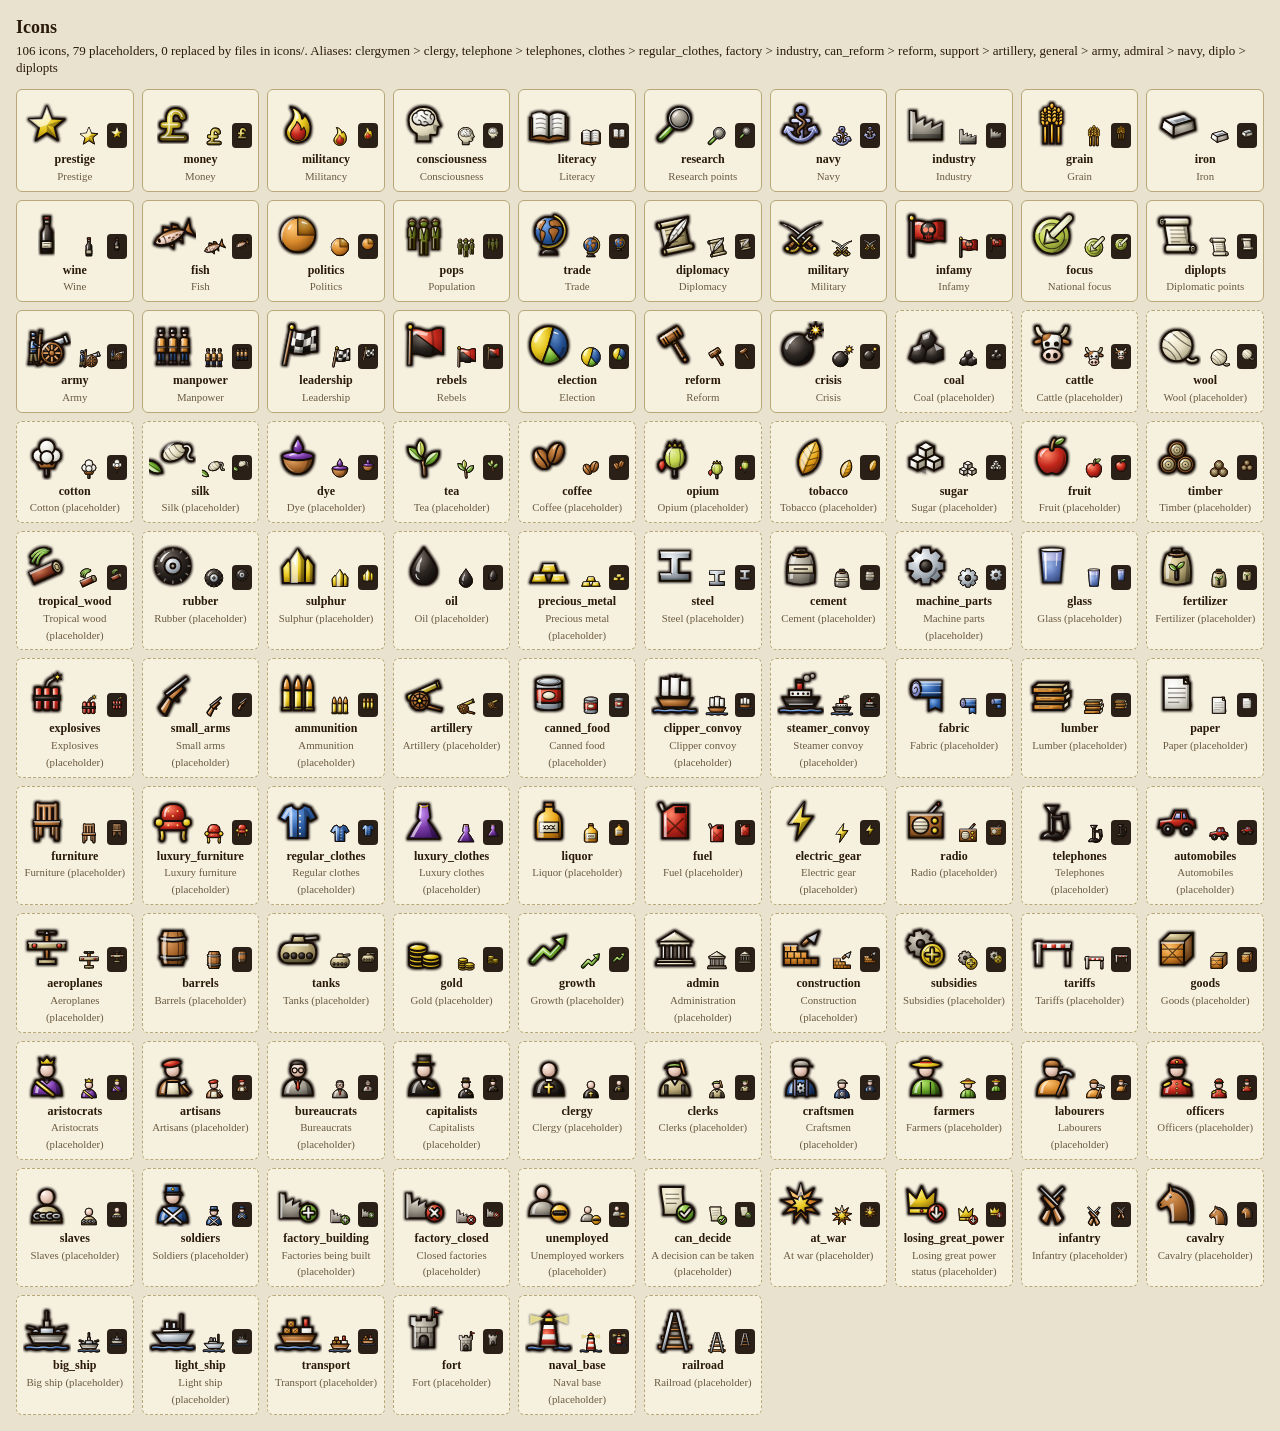
<file: apps/web/dev/icons.html>
<!doctype html>
<html lang="en"><head><meta charset="utf-8"><meta name="viewport" content="width=device-width, initial-scale=1">
<base href="../">
<title>Icon sheet</title>
<!-- Every icon in js/icons.js with its id, at three sizes. Open /dev/icons.html on the game's server
     or the mock (dev/mock.py). Dashed = placeholder; "file" = replaced by icons/<id>.svg. -->
<style>
  :root { --bg: #e9e2cf; --ink: #2a1a08; --card: #f6f0de; --edge: #b8a878; }
  body { margin: 0; padding: 16px; background: var(--bg); color: var(--ink); font: 13px/1.3 Georgia, serif; }
  h1 { font-size: 18px; margin: 0 0 4px; } p { margin: 0 0 12px; }
  .grid { display: grid; grid-template-columns: repeat(auto-fill, minmax(116px, 1fr)); gap: 8px; }
  .c { background: var(--card); border: 1px solid var(--edge); border-radius: 6px; padding: 6px; text-align: center; }
  .c.ph { border-style: dashed; } .c.file { border-color: #2e5fa8; border-width: 2px; }
  .row { display: flex; align-items: end; justify-content: center; gap: 6px; height: 52px; }
  .row .ic { display: inline-flex; } .row .ic > svg, .row .ic > img { width: 100%; height: 100%; }
  .s48 { width: 48px; height: 48px; } .s24 { width: 24px; height: 24px; } .s16 { width: 16px; height: 16px; }
  .on-dark { background: #2a2018; border-radius: 4px; padding: 2px; }
  b { display: block; font-size: 12px; margin-top: 4px; word-break: break-all; } small { color: #6a5a40; }
</style></head>
<body>
<h1>Icons</h1>
<p id="sum"></p>
<div class="grid" id="g"></div>
<script src="js/icons.js"></script>
<script src="js/kit.js"></script>
<script>
function draw() {
  const ids = [...new Set([...ICONS.map(i => i.id), ...ICON_FILES])];
  document.getElementById('sum').textContent = `${ids.length} icons, ${ICONS.filter(i => i.placeholder).length} placeholders, ${ICON_FILES.size} replaced by files in icons/. Aliases: ${Object.entries(ICON_ALIAS).map(([a, b]) => a + ' > ' + b).join(', ')}`;
  document.getElementById('g').innerHTML = ids.map(id => {
    const i = iconById[id] || {}, h = ic(id);
    return `<div class="c ${i.placeholder ? 'ph' : ''} ${ICON_FILES.has(id) ? 'file' : ''}"><div class="row">${h.replace('class="ic"', 'class="ic s48"')}${h.replace('class="ic"', 'class="ic s24"')}<span class="on-dark">${h.replace('class="ic"', 'class="ic s16"')}</span></div><b>${id}</b><small>${i.name || ''}${ICON_FILES.has(id) ? ' (file)' : i.placeholder ? ' (placeholder)' : ''}</small></div>`;
  }).join('');
}
draw(); setTimeout(draw, 400);
</script>
</body></html>
</file>
